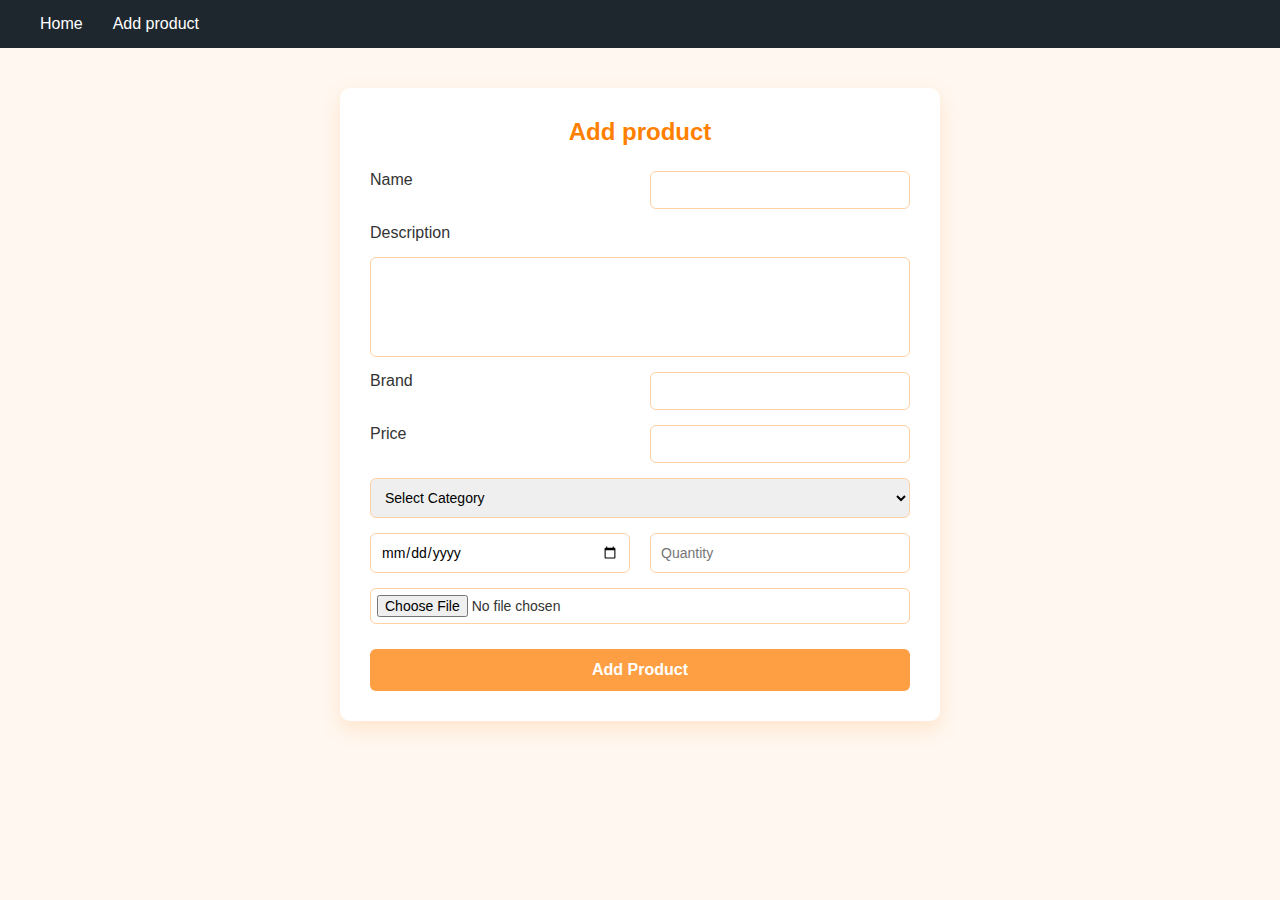
<file: src/main/resources/static/addproduct.html>
<!DOCTYPE html>
<html lang="en">
<head>
    <meta charset="UTF-8">
    <link rel="stylesheet" href="addproduct.css">
    <meta name="viewport" content="width=device-width, initial-scale=1.0">
    <title>Document</title>
</head>
<body>
     <div class="navbar">
        <div class="fisrt">
            <ul>
                <li><a href="index.html">Home</a></li>
                <li><a href="addproduct.html">Add product</a></li>
                
            </ul>
        </div>
    </div>

    <div class="container">
        <h2>Add product</h2>
        <div class="form">
            <form action="" id="productForm">
                
                <label for="name">Name</label>
                <input type="text" name="name" id="name">

                <label for="description">Description</label>
                <textarea type="text" name="description" id="description"></textarea>

                <label for="brand">Brand</label>
                <input type="text" name="brand" id="brand">

                <label for="price">Price</label>
                <input type="number" name="price" id="price">

                <select name="category" required>
                <option value="">Select Category</option>
                <option value="Electronics">Electronics</option>
                <option value="Laptops">Laptops</option>
                <option value="Accessories">Accessories</option>
                <option value="Wearables">Wearables</option>
                <option value="Computers & Accessories">Computers & Accessories</option>
                <option value="Audio">Audio</option>
                <option value="Gaming">Gaming</option>
                <option value="Fashion">Fashion</option>
                <option value="Home & Living">Home & Living</option>
                <option value="Sports & Fitness">Sports & Fitness</option>
                <option value="Books & Stationery">Books & Stationery</option>
                <option value="Automotive">Automotive</option>
                <option value="Beauty & Personal Care">Beauty & Personal Care</option>
                </select>

                <input type="date" name="releaseDate" required>

                <input type="number" name="quantity" placeholder="Quantity" required>

                <input type="file" name="image" accept="image/*" required>

                <button type="submit">Add Product</button>
            </form>
        </div>
    </div>
    <script src="addproduct.js"></script>
    
</body>
</html>
</file>
<file: src/main/resources/static/addproduct.css>
/* ---------- RESET ---------- */
* {
    margin: 0;
    padding: 0;
    box-sizing: border-box;
    font-family: "Segoe UI", Tahoma, Geneva, Verdana, sans-serif;
}

/* Navbar */
.navbar {
    background-color: #1e272e;
    padding: 15px 40px;
}

.navbar ul {
    list-style: none;
    display: flex;
    align-items: center;
    gap: 30px;
}

.navbar ul li a {
    text-decoration: none;
    color: #ffffff;
    font-size: 16px;
    font-weight: 500;
    transition: color 0.3s ease;
}

.navbar ul li a:hover {
    color: #00d2d3;
}
#choise {
    padding: 6px 10px;
    border-radius: 4px;
    border: none;
    outline: none;
    font-size: 14px;
    cursor: pointer;
}

/* Reset */
* {
    margin: 0;
    padding: 0;
    box-sizing: border-box;
    font-family: "Segoe UI", Arial, sans-serif;
}

/* Body */
body {
    background-color: #fff7f0; /* very light orange */
    color: #333;
}



/* Page container */
.container {
    max-width: 600px;
    margin: 40px auto;
    background-color: #ffffff;
    padding: 30px;
    border-radius: 10px;
    box-shadow: 0 8px 20px rgba(255, 159, 67, 0.2);
}

/* Heading */
.container h2 {
    text-align: center;
    margin-bottom: 25px;
    color: #ff7f00;
}





/* Inputs & textarea */
.form input,
.form textarea,
.form select {
    padding: 10px;
    border-radius: 6px;
    border: 1px solid #ffd1a3;
    font-size: 14px;
    outline: none;
    transition: border-color 0.3s, box-shadow 0.3s;
}

.form textarea {
    resize: none;
    height: 80px;
}

/* Focus effect */
.form input:focus,
.form textarea:focus,
.form select:focus {
    border-color: #ff9f43;
    box-shadow: 0 0 5px rgba(255, 159, 67, 0.5);
}

/* File input */
.form input[type="file"] {
    padding: 6px;
}

/* Submit button */
.form button {
    margin-top: 15px;
    padding: 12px;
    background-color: #ff9f43;
    color: #ffffff;
    border: none;
    border-radius: 6px;
    font-size: 16px;
    font-weight: 600;
    cursor: pointer;
    transition: background-color 0.3s, transform 0.2s;
}

.form button:hover {
    background-color: #ff7f00;
    transform: translateY(-2px);
}
/* Form layout - 2 columns */
.form form {
    display: grid;
    grid-template-columns: 1fr 1fr;
    gap: 15px 20px; /* row gap | column gap */
}

/* Make textarea taller */
.form textarea {
    height: 100px;
    resize: none;
}

/* Full-width fields */
.form textarea,
.form select,
.form input[type="file"],
.form button {
    grid-column: span 2;
}

/* Button styling stays same */
.form button {
    margin-top: 10px;
}

/* Mobile view - single column */
@media (max-width: 700px) {
    .form form {
        grid-template-columns: 1fr;
    }

    .form textarea,
    .form select,
    .form input[type="file"],
    .form button {
        grid-column: span 1;
    }
}


/* Small screens */
@media (max-width: 600px) {
    .container {
        margin: 20px;
        padding: 20px;
    }

    .navbar {
        padding: 15px 20px;
    }
}
</file>
